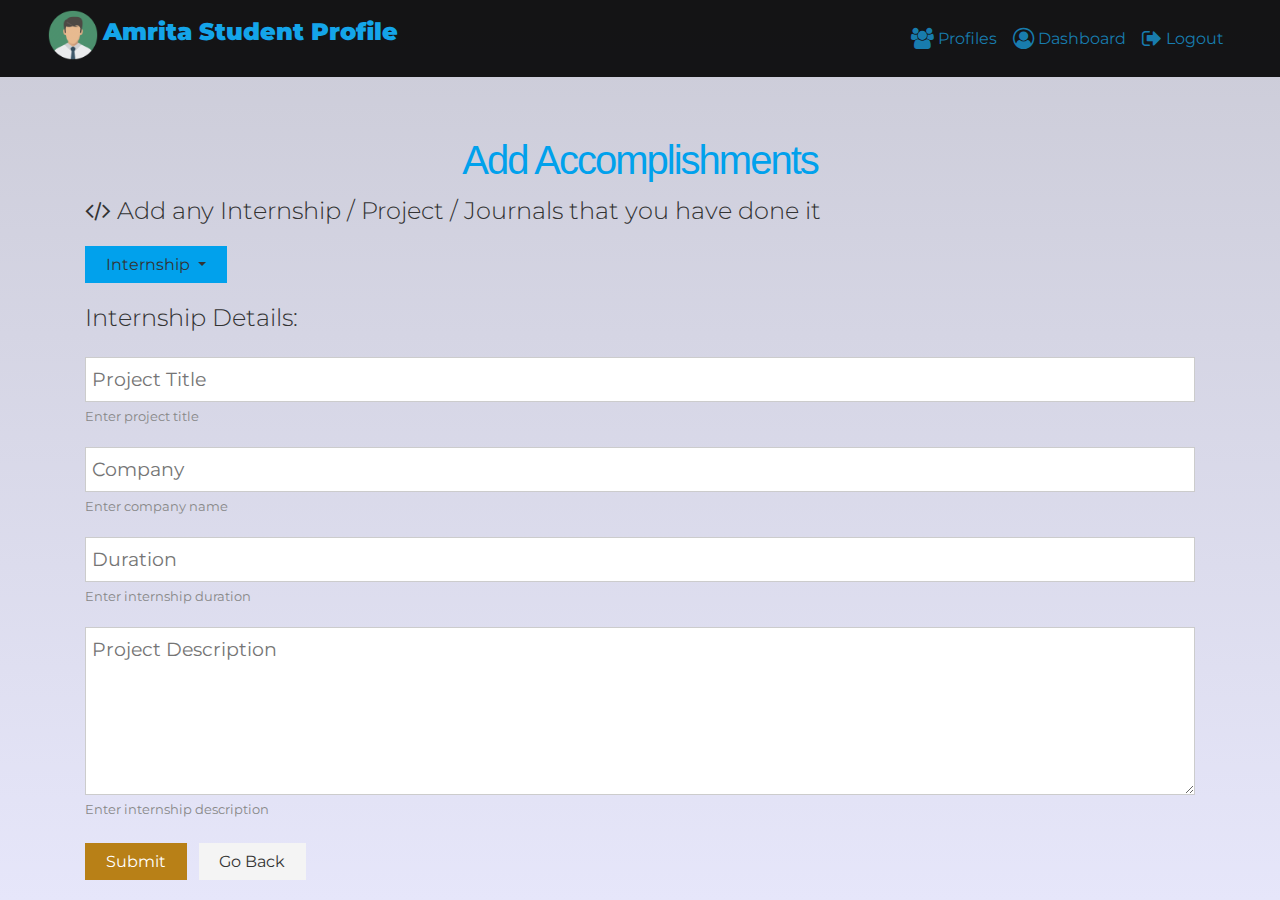
<file: src/main/webapp/add-experience.html>
<!DOCTYPE html>
<html lang="en">

<head>
  <meta charset="UTF-8" />
  <meta http-equiv="X-UA-Compatible" content="IE=edge" />
  <meta name="viewport" content="width=device-width, initial-scale=1.0" />
  <link rel="stylesheet" href="https://stackpath.bootstrapcdn.com/bootstrap/4.3.1/css/bootstrap.min.css"
    integrity="sha384-ggOyR0iXCbMQv3Xipma34MD+dH/1fQ784/j6cY/iJTQUOhcWr7x9JvoRxT2MZw1T" crossorigin="anonymous" />
  <link href="https://maxcdn.bootstrapcdn.com/font-awesome/4.7.0/css/font-awesome.min.css" rel="stylesheet"
    integrity="sha384-wvfXpqpZZVQGK6TAh5PVlGOfQNHSoD2xbE+QkPxCAFlNEevoEH3Sl0sibVcOQVnN" crossorigin="anonymous" />
  <link href="https://fonts.googleapis.com/css?family=Montserrat|Raleway&display=swap" rel="stylesheet" />
  <link rel="stylesheet" href="https://cdnjs.cloudflare.com/ajax/libs/font-awesome/4.7.0/css/font-awesome.min.css" />
  <link rel="stylesheet" href="css/style.css" />
  <link rel="stylesheet" href="css/index.css" />
  <link rel="stylesheet" href="css/view_prof.css" />
  <link rel="stylesheet" href="css/dashboard.css" />
  <link rel="stylesheet" href="signup.css"/>
  <title>Add Expereince</title>
</head>

<body>
  <!-- Navbar -->
  <div>
    <nav class="navbar bg-first navbar-expand-sm fixed-top">
      <button class="navbar-toggler" type="button" data-toggle="collapse" data-target="#Navbar">
        <span class="navbar-toggler-icon"></span>
      </button>
      <a class="navbar-brand" href="./dashboard_details">
        <img src="assets/avatar.png" alt=""  class="d-inline-blocks">
              <p class="d-inline-block" style="font-size:x-large;color:#01a1ec;font-weight:bolder"><i class="bi bi-bookmark-fill"></i><strong>Amrita Student Profile</strong></p>
      </a>
      <div class="collapse navbar-collapse" id="Navbar">
        <ul class="navbar-nav ml-auto">
          <li class="nav-item active">
            <a class="nav-link" href="./profile_search?search=a"><span class="fa fa-users fa-lg"></span> Profiles</a>
          </li>
          <li class="nav-item">
            <a class="nav-link" href="./dashboard_details"><span class="fa fa-user-circle-o fa-lg"></span> Dashboard</a>
          </li>
          <li class="nav-item">
            <a class="nav-link" href="index.html"><span class="fa fa-sign-out fa-lg"></span> Logout</a>
          </li>
        </ul>
      </div>
    </nav>
  </div>
  <!-- Add Experience -->
  <section class="container" style="margin-top:0rem">
    <h1 class="text-center page-heading">Add Accomplishments</h1>
    <p class="lead">
      <i class="fa fa-code" aria-hidden="true"></i> Add any Internship /
      Project / Journals that you have done it
    </p>
    <div id="errors">
    </div>
    <div class="dropdown">
      <button class="btn btn-secondary dropdown-toggle" type="button" id="dropdownMenuButton" data-toggle="dropdown"
        aria-haspopup="true" aria-expanded="false" style="background-color:#01a1ec">
        Internship
      </button>
      <div class="dropdown-menu" aria-labelledby="dropdownMenuButton">
        <a class="dropdown-item" onclick="showExperience('internship-form','Internship')" style="cursor:pointer">Internship</a>
        <a class="dropdown-item" onclick="showExperience('project-form','Project')" style="cursor:pointer">Project</a>
        <a class="dropdown-item" onclick="showExperience('journal-form','Journal')" style="cursor:pointer">Journal</a>
      </div>
    </div>
    <div class="internship-form" id="internship-form" style="display:block">
      <p class="lead mt-3">Internship Details:</p>
      <form class="form" onsubmit="return validate('internship');" method="post" action="http://localhost:8080/Portal/Internship_details">
        <div class="form-group">
          <input type="text" placeholder="Project Title" name="intern_title" value=""/>
          <small class="form-text">Enter project title</small>
        </div>
        <div class="form-group">
          <input type="text" placeholder="Company" name="intern_company" value="" />
          <small class="form-text">Enter company name</small>
        </div>
        <div class="form-group">
          <input type="text" placeholder="Duration" name="intern_duration" value="" />
          <small class="form-text">Enter internship duration</small>
        </div>
        <div class="form-group">
          <textarea name="intern_description" cols="30" rows="5" placeholder="Project Description"></textarea>
          <small class="form-text">Enter internship description</small>
        </div>
        <input type="submit" class="btn btn-primary my-1" />
        <a class="btn my-1" href="./dashboard_details">Go Back</a>
      </form>
    </div>
    <div class="project-form" id="project-form" style="display:none">
      <p class="lead mt-3">Project Details:</p>
      <form class="form" onsubmit="return validate('project');" method="post" action="http://localhost:8080/Portal/Project_details">
        <div class="form-group">
          <input type="text" placeholder="Project Title" name="project_title"  value="" />
          <small class="form-text">Enter project title</small>
        </div>
        <div class="form-group">
          <input type="text" placeholder="Duration" name="project_duration" value="" />
          <small class="form-text">Enter project duration</small>
        </div>
        <div class="form-group">
          <input type="text" placeholder="Tools" name="project_tools" value="" />
          <small class="form-text">Enter tools used in project</small>
        </div>
        <div class="form-group">
          <textarea name="project_description" cols="30" rows="5" placeholder="Description"></textarea>
          <small class="form-text">Enter project description</small>
        </div>
        <input type="submit" class="btn btn-primary my-1" />
        <a class="btn my-1" href="./dashboard_details">Go Back</a>
      </form>
    </div>
    <div class="journal-form" id="journal-form" style="display:none">
      <p class="lead mt-3">Journal Details:</p>
      <form class="form" onsubmit="return validate('journal');" method="post" action="http://localhost:8080/Portal/Journal_details">
        <div class="form-group">
          <input type="text" placeholder="Title" name="journal_title"  value="" />
          <small class="form-text">Enter Journal Title</small>
        </div>
        <div class="form-group">
          <input type="text" placeholder="Duration" name="journal_duration"  value="" />
          <small class="form-text">Enter Duration</small>
        </div>
        <div class="form-group">
          <input type="text" placeholder="Publication" name="journal_publication"  value="" />
          <small class="form-text">Enter Publication</small>
        </div>
        <div class="form-group">
          <textarea name="journal_description" cols="30" rows="5" placeholder="Description"></textarea>
          <small class="form-text">Enter Journal Description</small>
        </div>
        <input type="submit" class="btn btn-primary my-1" />
        <a class="btn my-1" href="./dashboard_details">Go Back</a>
      </form>
    </div>

  </section>
  <script src="add-experience-validation.js"></script>
  <!-- jQuery first, then Popper.js, then Bootstrap JS. -->
  <script src="https://code.jquery.com/jquery-3.3.1.slim.min.js"
    integrity="sha384-q8i/X+965DzO0rT7abK41JStQIAqVgRVzpbzo5smXKp4YfRvH+8abtTE1Pi6jizo" crossorigin="anonymous">
    </script>
  <script src="https://cdnjs.cloudflare.com/ajax/libs/popper.js/1.14.7/umd/popper.min.js"
    integrity="sha384-UO2eT0CpHqdSJQ6hJty5KVphtPhzWj9WO1clHTMGa3JDZwrnQq4sF86dIHNDz0W1" crossorigin="anonymous">
    </script>
  <script src="https://stackpath.bootstrapcdn.com/bootstrap/4.3.1/js/bootstrap.min.js"
    integrity="sha384-JjSmVgyd0p3pXB1rRibZUAYoIIy6OrQ6VrjIEaFf/nJGzIxFDsf4x0xIM+B07jRM" crossorigin="anonymous">
    </script>
</body>

</html>
</file>
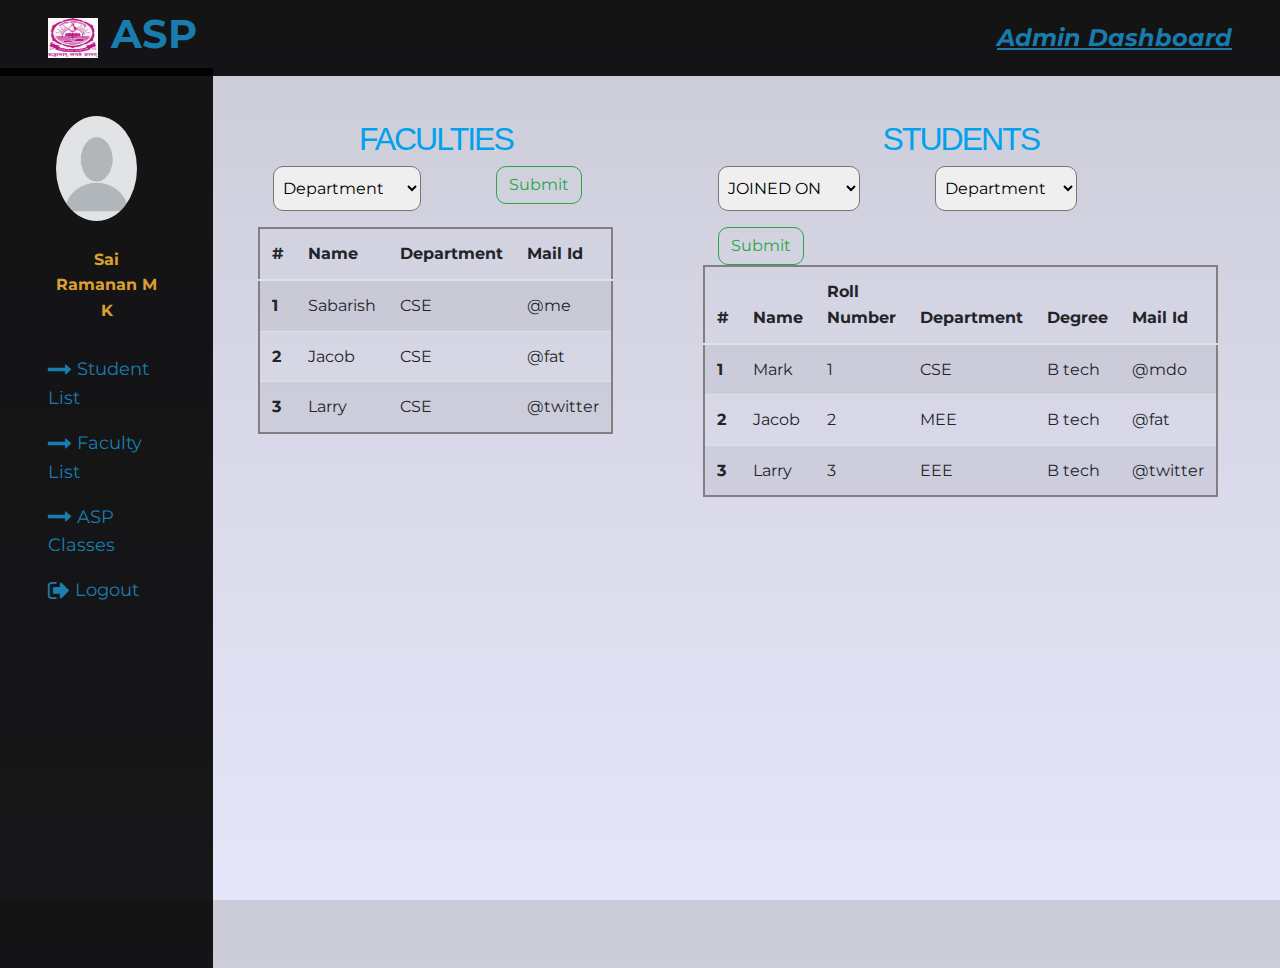
<file: src/main/webapp/admin_page.html>
<!DOCTYPE html>
<html lang="en">
    <head>
        <meta charset="UTF-8">
        <meta http-equiv="X-UA-Compatible" content="IE=edge">
        <meta name="viewport" content="width=device-width, initial-scale=1.0">
        <link rel="stylesheet" href="https://stackpath.bootstrapcdn.com/bootstrap/4.3.1/css/bootstrap.min.css"
        integrity="sha384-ggOyR0iXCbMQv3Xipma34MD+dH/1fQ784/j6cY/iJTQUOhcWr7x9JvoRxT2MZw1T" crossorigin="anonymous" />
        <link href="https://maxcdn.bootstrapcdn.com/font-awesome/4.7.0/css/font-awesome.min.css" rel="stylesheet"
            integrity="sha384-wvfXpqpZZVQGK6TAh5PVlGOfQNHSoD2xbE+QkPxCAFlNEevoEH3Sl0sibVcOQVnN" crossorigin="anonymous" />
        <link href="https://fonts.googleapis.com/css?family=Montserrat|Raleway&display=swap" rel="stylesheet" />
        <link rel="stylesheet" href="https://cdnjs.cloudflare.com/ajax/libs/font-awesome/4.7.0/css/font-awesome.min.css">
        <link rel="stylesheet" href="css/style.css" />
        <link rel="stylesheet" href="css/admin_page.css">
        <title>Admin</title>
    </head>
    <body>
      <!-- Navbar -->
      <div>
        <nav class="navbar bg-first navbar-expand-sm fixed-top">
            <button class="navbar-toggler" type="button" data-toggle="collapse" data-target="#Navbar">
              <span class="navbar-toggler-icon"></span>
            </button>
            <a class="navbar-brand" href="admin_page.html">
              <img src="assets/amrita-logo.jpg" alt="" width="40" height="40" class="d-inline-blocks">
              <h1 class="d-inline-block align-middle ml-2"><strong>ASP</strong></h1>
            </a>
            <div class="collapse navbar-collapse" id="Navbar">
              <ul class="navbar-nav ml-auto">
                <li class="nav-item active" style="font-style: italic;font-size: x-large;font-weight: bold;text-decoration: underline;">
                  Admin Dashboard
                </li>
              </ul>
            </div>
         </nav>
      </div>
      <div class="sideNav">
        <div class="container-fluid">
          <div class="row flex-nowrap">
              <div class="col-auto col-md-3 col-xl-2 px-sm-2 px-0 bg-first" style="opacity: 0.9;">
                  <div class="d-flex p-4 flex-column align-items-center align-items-sm-start px-3 pt-2 text-white min-vh-100">
                      <ul class="nav nav-pills flex-column mb-sm-auto mb-0 lh-lg align-items-center justify-content-center align-items-sm-start" id="menu">
                          <li class="p-4">
                            <img src="assets/profile.png" alt="hugenerd" width="105" height="105" class="rounded-circle"><br><br>
                            <center><figcaption style="font-weight: bold; color:rgb(221, 155, 32);width:100%;">Sai Ramanan M K</figcaption></center>
                          </li>
                          <li class="nav-item">
                            <a class="nav-link sideNavA" onclick="change_list('student')" href="#"><span class="fa fa-long-arrow-right fa-lg"></span> Student List</a>
                          </li>
                          <li class="nav-item">
                            <a class="nav-link sideNavA" onclick="change_list('faculty')" href="#"><span class="fa fa-long-arrow-right fa-lg"></span> Faculty List</a>
                          </li>
                          <li class="nav-item">
                            <a class="nav-link sideNavA" onclick="change_list('classes')" href="#" ><span class="fa fa-long-arrow-right fa-lg"></span> ASP Classes</a>
                          </li>
                          <li class="nav-item">
                            <a class="nav-link sideNavA" href="./index.html" ><span class="fa fa-sign-out fa-lg"></span> Logout</a>
                          </li>
                      </ul>
                      <hr>
                  </div>
              </div>
              <div class="col py-3 faculty" >
                <center><h3>FACULTIES</h3></center>
                <div class="row mx-auto form">
                  <div class="col-6">
                    <select class="form-select form-select-lg mb-3" aria-label=".form-select-sm example">
                      <option selected>Department</option>
                      <option value="1">One</option>
                      <option value="2">Two</option>
                      <option value="3">Three</option>
                    </select>
                  </div>
                  <div class="col-3">
                    <button type="button" class="btn btn-outline-success">Submit</button>
                  </div>
                </div>
                  <table class="table table-striped">
                    <thead>
                      <tr>
                        <th scope="col">#</th>
                        <th scope="col">Name</th>
                        <th scope="col">Department</th>
                        <th scope="col">Mail Id</th>
                      </tr>
                    </thead>
                    <tbody>
                      <tr>
                        <th scope="row">1</th>
                        <td>Sabarish</td>
                        <td>CSE</td>
                        <td>@me</td>
                      </tr>
                      <tr>
                        <th scope="row">2</th>
                        <td>Jacob</td>
                        <td>CSE</td>
                        <td>@fat</td>
                      </tr>
                      <tr>
                        <th scope="row">3</th>
                        <td>Larry</td>
                        <td>CSE</td>
                        <td>@twitter</td>
                      </tr>
                    </tbody>
                  </table>
              </div>
              <div class="col py-3 student" >
                <center><h3>STUDENTS</h3></center>
                <div class="row mx-auto form">
                    <div class="col-4">
                      <select class="form-select form-select-lg mb-3" aria-label=".form-select-lg example">
                        <option selected>JOINED ON</option>
                        <option value="1">2018</option>
                        <option value="2">2019</option>
                        <option value="3">2020</option>
                      </select>
                    </div>
                    <div class="col-4">
                      <select class="form-select form-select-lg mb-3" aria-label=".form-select-sm example">
                        <option selected>Department</option>
                        <option value="1">CSE</option>
                        <option value="2">ECE</option>
                        <option value="3">MEE</option>
                      </select>
                    </div>
                    <div class="col-3">
                      <button type="button" class="btn btn-outline-success">Submit</button>
                    </div>
                </div>
                  <table class="table table-striped">
                    <thead>
                      <tr>
                        <th scope="col">#</th>
                        <th scope="col">Name</th>
                        <th scope="col">Roll Number</th>
                        <th scope="col">Department</th>
                        <th scope="col">Degree</th>
                        <th scope="col">Mail Id</th>
                      </tr>
                    </thead>
                    <tbody>
                      <tr>
                        <th scope="row">1</th>
                        <td>Mark</td>
                        <td>1</td>
                        <td>CSE</td>
                        <td>B tech</td>
                        <td>@mdo</td>
                      </tr>
                      <tr>
                        <th scope="row">2</th>
                        <td>Jacob</td>
                        <td>2</td>
                        <td>MEE</td>
                        <td>B tech</td>
                        <td>@fat</td>
                      </tr>
                      <tr>
                        <th scope="row">3</th>
                        <td>Larry</td>
                        <td>3</td>
                        <td>EEE</td>
                        <td>B tech</td>
                        <td>@twitter</td>
                      </tr>
                    </tbody>
                  </table>
              </div>

              <div class="col py-3 classes" >
                  
                  <div class="row mx-auto form">
                      <div class="col-3">
                        <button type="button" onclick="display_create_form()" class="btn btn-outline-success">Create New Class Room</button><br><br>
                      </div>
                  </div>
                  
                  <div class="mx-auto create_class_form">
                    <h6>FACULTY DETAILS<span style="float:right"><i class="fa fa-times-circle fa-lg" style="color:red;font-size: x-large;"></i></span></h6>
                    <div class="row">
                      <div class="col-4">
                        <select class="form-select form-select-lg mb-3" aria-label=".form-select-lg example">
                          <option selected>Mentor 1</option>
                          <option value="1">Sabarish</option>
                          <option value="2">Sathya</option>
                          <option value="3">Ghowtham</option>
                        </select>
                      </div>
                      <div class="col-4">
                        <select class="form-select form-select-lg mb-3" aria-label=".form-select-sm example">
                          <option selected>Mentor 2</option>
                          <option value="1">Sabarish</option>
                          <option value="2">Sathya</option>
                          <option value="3">Ghowtham</option>
                        </select>
                      </div>
                    </div>

                    <h6>STUDENT DETAILS</h6>
                    <div class="row">
                      <div class="col-3">
                        <select class="form-select form-select-lg mb-3" aria-label=".form-select-lg example">
                          <option selected>Year Joined</option>
                          <option value="1">One</option>
                          <option value="2">Two</option>
                          <option value="3">Three</option>
                        </select>
                      </div>
                      <div class="col-3">
                        <select class="form-select form-select-lg mb-3" aria-label=".form-select-sm example">
                          <option selected>Department</option>
                          <option value="1">CSE</option>
                          <option value="2">ECE</option>
                          <option value="3">MEE</option>
                        </select>
                      </div>
                      <div class="col-3">
                        <select class="form-select form-select-lg mb-3" aria-label=".form-select-sm example">
                          <option selected>Section</option>
                          <option value="1">A</option>
                          <option value="2">B</option>
                          <option value="3">C</option>
                        </select>
                      </div>
                    </div>
                    <div>
                      <button type="button" onclick="display_create_form()" class="btn btn-outline-success">Submit</button>
                    </div>
                  </div>
                  <center><h3>CLASS ROOMS</h3></center>
                  <table class="table table-striped">
                    <thead>
                      <tr>
                        <th scope="col">#</th>
                        <th scope="col">Department</th>
                        <th scope="col">Section</th>
                        <th scope="col">Degree</th>
                        <th scope="col">Mentor 1</th>
                        <th scope="col">Mentor 2</th>
                        <th scope="col">Students List</th>
                        <th scope="col">Delete</th>
                      </tr>
                    </thead>
                    <tbody>
                      <tr>
                        <th scope="row">1</th>
                        <td>CSE</td>
                        <td>A</td>
                        <td>B tech</td>
                        <td>Sabarish</td>
                        <td>Sathya</td>
                        <td><a style="cursor:pointer;text-decoration: underline;color:blue;">Students</a></td>
                        <td><i class="fa fa-times-circle fa-lg" style="color:red;"></i></td>
                      </tr>
                      <tr>
                        <th scope="row">2</th>
                        <td>CSE</td>
                        <td>A</td>
                        <td>B tech</td>
                        <td>Sabarish</td>
                        <td>Sathya</td>
                        <td><a style="cursor:pointer;text-decoration: underline;color:blue;">Students</a></td>
                        <td><i class="fa fa-times-circle fa-lg" style="color:red;"></i></td>
                      </tr>
                      <tr>
                        <th scope="row">3</th>
                        <td>CSE</td>
                        <td>A</td>
                        <td>B tech</td>
                        <td>Sabarish</td>
                        <td>Sathya</td>
                        <td><a style="cursor:pointer;text-decoration: underline;color:blue;">Students</a></td>
                        <td><i class="fa fa-times-circle fa-lg" style="color:red;"></i></td>
                      </tr>
                    </tbody>
                  </table>
              </div>
          </div>
      </div>

      </div>
      </div>
      <script src="js/admin_page.js"></script>
    </body>
</html>
</file>
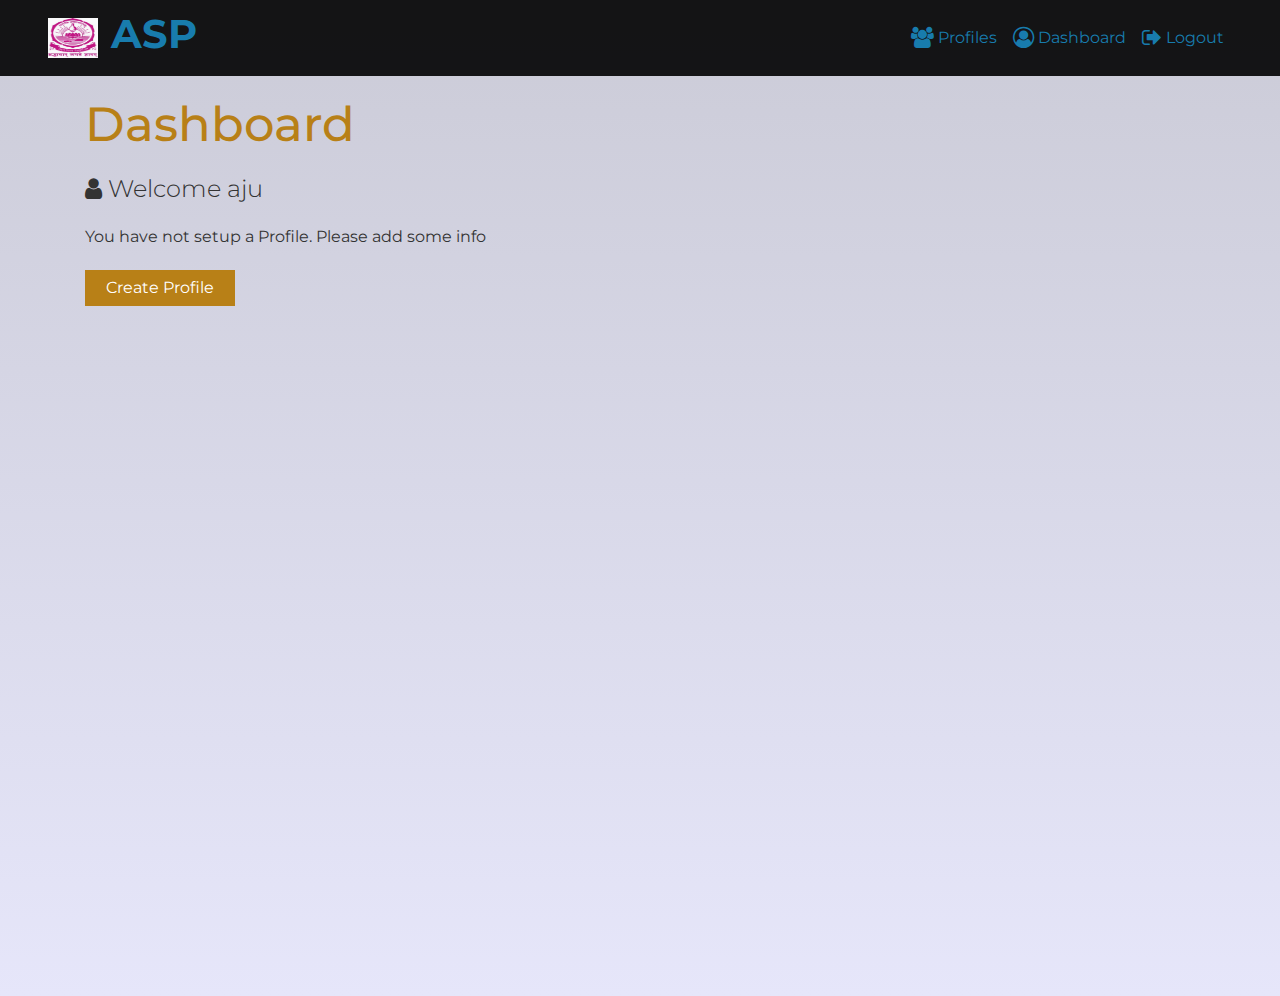
<file: src/main/webapp/dashBoardInitial.html>
<!DOCTYPE html>
<html lang="en">
<head>
    <meta charset="UTF-8">
    <meta http-equiv="X-UA-Compatible" content="IE=edge">
    <meta name="viewport" content="width=device-width, initial-scale=1.0">
    <link rel="stylesheet" href="https://stackpath.bootstrapcdn.com/bootstrap/4.3.1/css/bootstrap.min.css"
    integrity="sha384-ggOyR0iXCbMQv3Xipma34MD+dH/1fQ784/j6cY/iJTQUOhcWr7x9JvoRxT2MZw1T" crossorigin="anonymous" />
    <link href="https://maxcdn.bootstrapcdn.com/font-awesome/4.7.0/css/font-awesome.min.css" rel="stylesheet"
        integrity="sha384-wvfXpqpZZVQGK6TAh5PVlGOfQNHSoD2xbE+QkPxCAFlNEevoEH3Sl0sibVcOQVnN" crossorigin="anonymous" />
    <link href="https://fonts.googleapis.com/css?family=Montserrat|Raleway&display=swap" rel="stylesheet" />
    <link rel="stylesheet" href="https://cdnjs.cloudflare.com/ajax/libs/font-awesome/4.7.0/css/font-awesome.min.css">
    <link rel="stylesheet" href="css/style.css" />
    <link rel="stylesheet" href="css/index.css" />
    <link rel="stylesheet" href="css/view_prof.css">
    <link rel="stylesheet" href="css/dashboard.css">  
    <title>View Profile</title>
</head>
<body>
  <!-- Navbar -->
  <div>
    <nav class="navbar bg-first navbar-expand-sm fixed-top">
        <button class="navbar-toggler" type="button" data-toggle="collapse" data-target="#Navbar">
          <span class="navbar-toggler-icon"></span>
        </button>
        <a class="navbar-brand" href="DashBoard.html">
          <img src="assets/amrita-logo.jpg" alt="" width="40" height="40" class="d-inline-blocks">
          <h1 class="d-inline-block align-middle ml-2"><strong>ASP</strong></h1>
        </a>
        <div class="collapse navbar-collapse" id="Navbar">
          <ul class="navbar-nav ml-auto">
            <li class="nav-item active">
              <a class="nav-link" href="View_profile.html"><span class="fa fa-users fa-lg"></span> Profiles</a>
            </li>
            <li class="nav-item">
              <a class="nav-link" href="DashBoard.html"><span class="fa fa-user-circle-o fa-lg"></span> Dashboard</a>
            </li>
            <li class="nav-item">
              <a class="nav-link" href="index.html"><span class="fa fa-sign-out fa-lg"></span> Logout</a>
            </li>
          </ul>
        </div>
     </nav>
  </div>
  <!-- Dash board initial -->
  <section class="container">
      <h1 class="large text-primary">Dashboard</h1>
      <p class="lead"><i class="fa fa-user" aria-hidden="true"></i> Welcome aju</p>
      <p>You have not setup a Profile. Please add some info</p>
      <a class="btn btn-primary my-1" href="initial_profilecreation.html">Create Profile</a>
    </section>
  </body>
  </html>
</file>
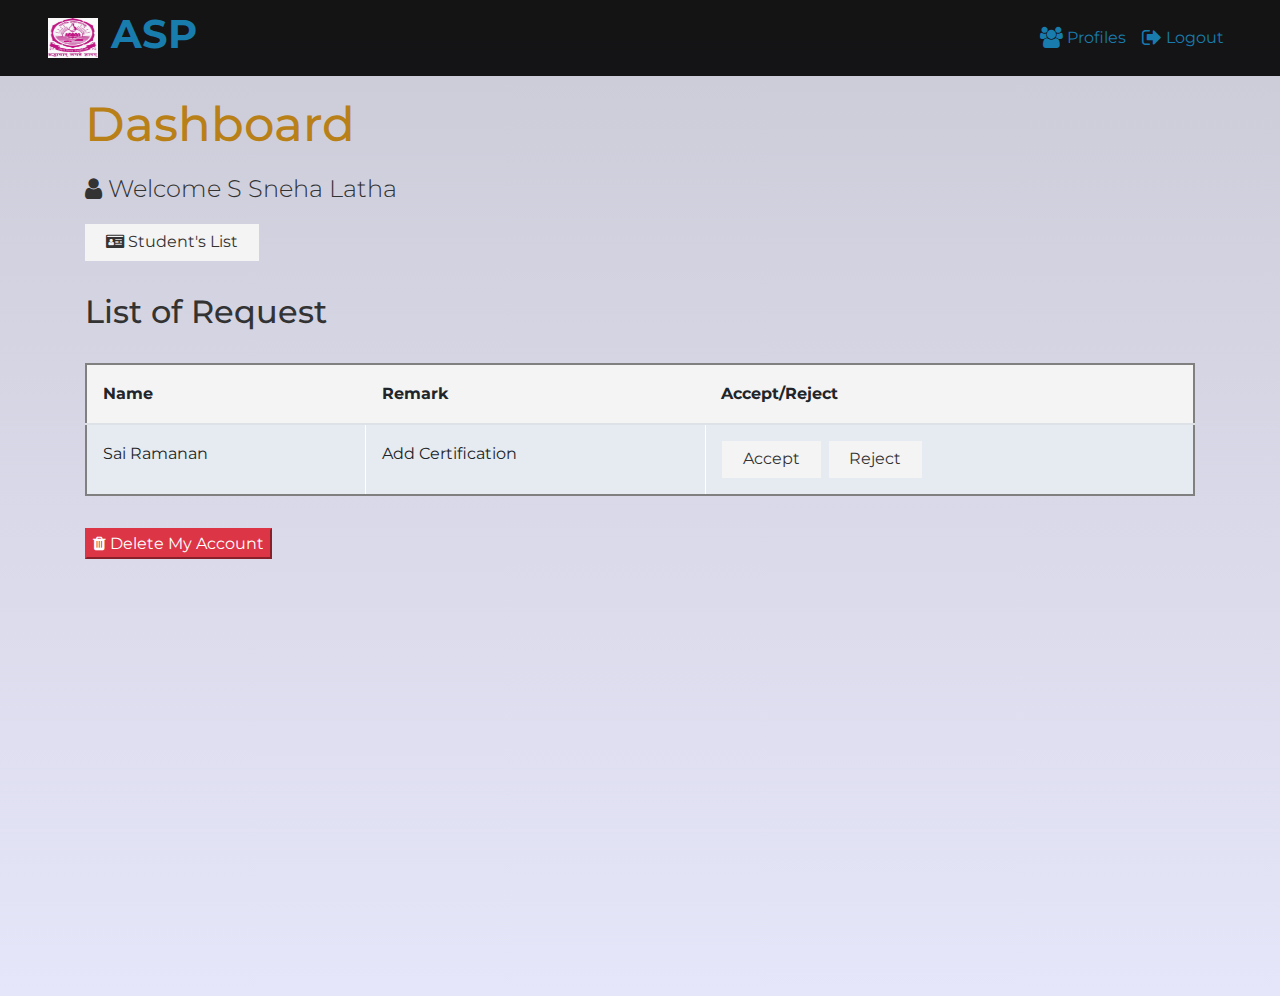
<file: src/main/webapp/FacultyDashBoard.html>
<!DOCTYPE html>
<html lang="en">
<head>
    <meta charset="UTF-8">
    <meta http-equiv="X-UA-Compatible" content="IE=edge">
    <meta name="viewport" content="width=device-width, initial-scale=1.0">
    <link rel="stylesheet" href="https://stackpath.bootstrapcdn.com/bootstrap/4.3.1/css/bootstrap.min.css"
    integrity="sha384-ggOyR0iXCbMQv3Xipma34MD+dH/1fQ784/j6cY/iJTQUOhcWr7x9JvoRxT2MZw1T" crossorigin="anonymous" />
    <link href="https://maxcdn.bootstrapcdn.com/font-awesome/4.7.0/css/font-awesome.min.css" rel="stylesheet"
        integrity="sha384-wvfXpqpZZVQGK6TAh5PVlGOfQNHSoD2xbE+QkPxCAFlNEevoEH3Sl0sibVcOQVnN" crossorigin="anonymous" />
    <link href="https://fonts.googleapis.com/css?family=Montserrat|Raleway&display=swap" rel="stylesheet" />
    <link rel="stylesheet" href="https://cdnjs.cloudflare.com/ajax/libs/font-awesome/4.7.0/css/font-awesome.min.css">
    <link rel="stylesheet" href="css/style.css" />
    <link rel="stylesheet" href="css/index.css" />
    <link rel="stylesheet" href="css/view_prof.css">
    <link rel="stylesheet" href="css/dashboard.css">  
    <title>View Profile</title>
</head>
<body>
  <!-- Navbar -->
  <div>
    <nav class="navbar bg-first navbar-expand-sm fixed-top">
        <button class="navbar-toggler" type="button" data-toggle="collapse" data-target="#Navbar">
          <span class="navbar-toggler-icon"></span>
        </button>
        <a class="navbar-brand" href="FacultyDashBoard.html">
          <img src="assets/amrita-logo.jpg" alt="" width="40" height="40" class="d-inline-blocks">
          <h1 class="d-inline-block align-middle ml-2"><strong>ASP</strong></h1>
        </a>
        <div class="collapse navbar-collapse" id="Navbar">
          <ul class="navbar-nav ml-auto">
            <li class="nav-item active">
              <a class="nav-link" href="./profilesearch.html"><span class="fa fa-users fa-lg"></span> Profiles</a>
            </li>
            <li class="nav-item">
              <a class="nav-link" href="./index.html"><span class="fa fa-sign-out fa-lg"></span> Logout</a>
            </li>
          </ul>
        </div>
     </nav>
  </div>
  <!-- Dashboard -->
    <section class="container">
      <h1 class="large text-primary">Dashboard</h1>
      <p class="lead"><i class="fa fa-user" aria-hidden="true"></i> Welcome S Sneha Latha</p>
      <div class="dash-buttons">
        <a class="btn" href="student_list.html"><i class="fa fa-id-card" aria-hidden="true"></i> Student's List</a>
      </div>
      
    <!-- Request List -->
    <h2 class="margin-2">List of Request</h2>
    <table class="table">
      <thead>
        <tr>
          <th class="hide-sm">Name</th>
          <th class="hide-sm">Remark</th>
          <th>Accept/Reject</th>
        </tr>
      </thead>
      <tbody>
          <td>Sai Ramanan</td>
          <td>Add Certification</td>
          <td><span><button type="button" class="btn btn-success">Accept</button></span><span><button type="button" class="btn btn-success">Reject</button></span></td>
      </tbody>
    </table>
    <div class="margin-2">
      <button class="btn-danger"><i class="fa fa-trash" aria-hidden="true"></i> Delete My Account</button>
    </div>
  </section>

</body>
</html>
</file>
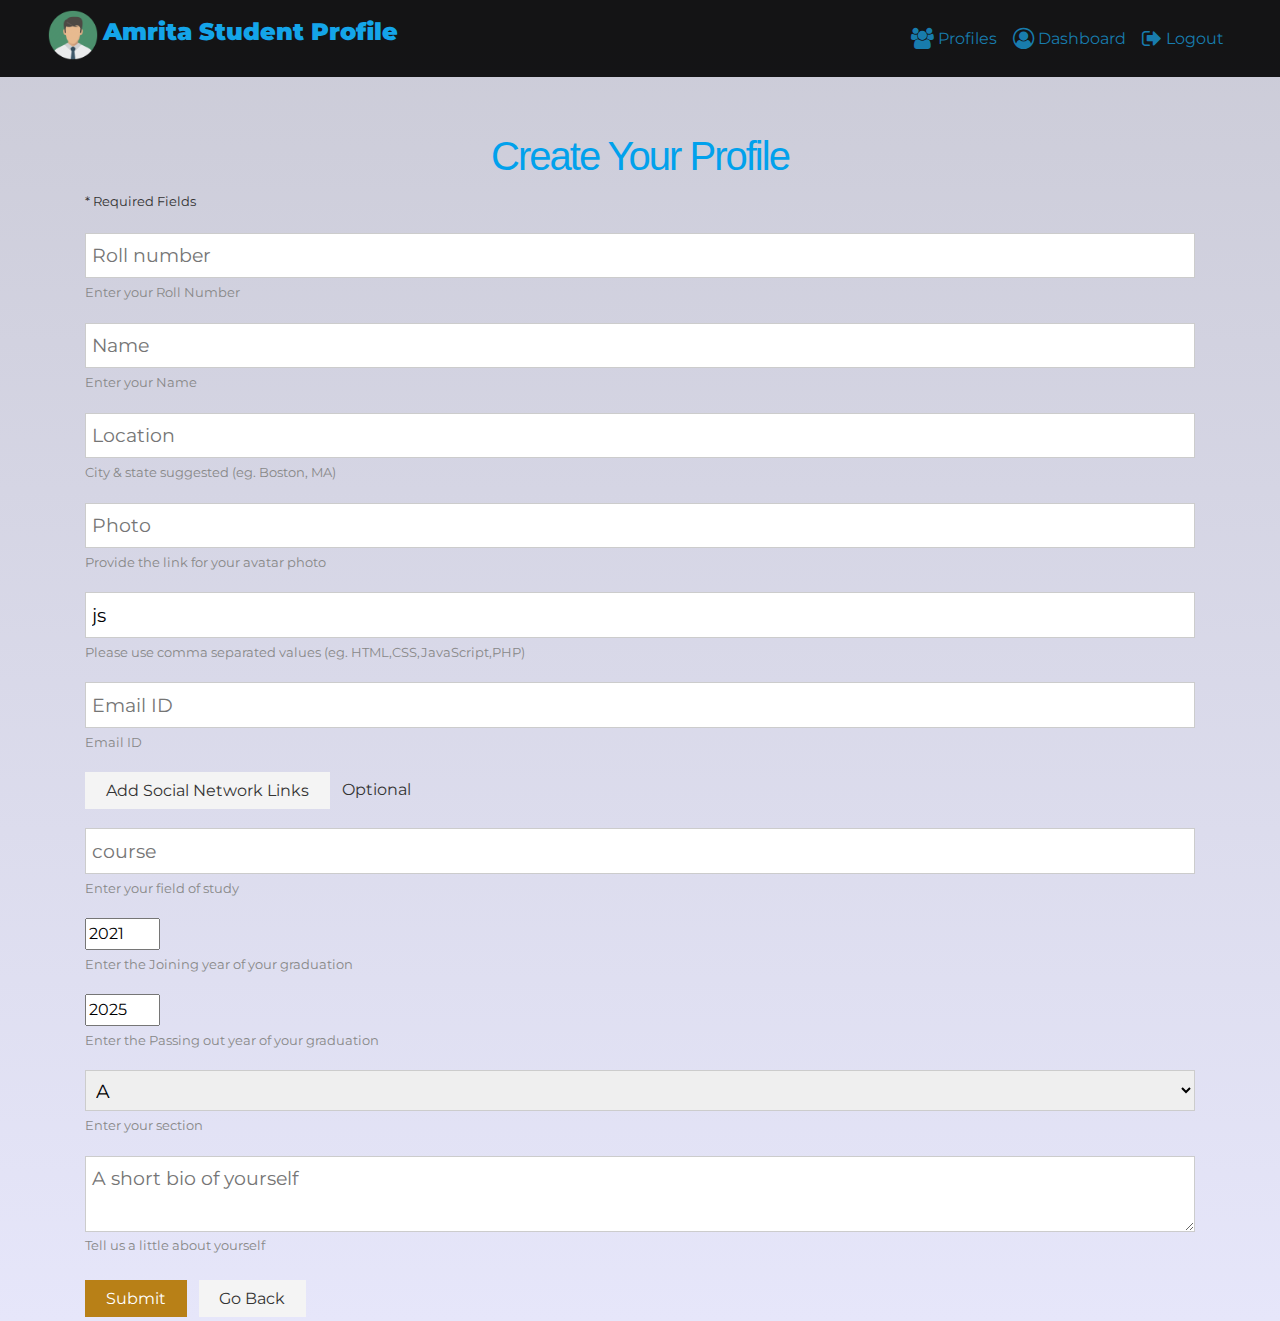
<file: src/main/webapp/initial_profilecreation.html>
<!DOCTYPE html>
<html lang="en">
<head>
    <meta charset="UTF-8">
    <meta http-equiv="X-UA-Compatible" content="IE=edge">
    <meta name="viewport" content="width=device-width, initial-scale=1.0">
    <link rel="stylesheet" href="https://stackpath.bootstrapcdn.com/bootstrap/4.3.1/css/bootstrap.min.css"
    integrity="sha384-ggOyR0iXCbMQv3Xipma34MD+dH/1fQ784/j6cY/iJTQUOhcWr7x9JvoRxT2MZw1T" crossorigin="anonymous" />
    <link href="https://maxcdn.bootstrapcdn.com/font-awesome/4.7.0/css/font-awesome.min.css" rel="stylesheet"
        integrity="sha384-wvfXpqpZZVQGK6TAh5PVlGOfQNHSoD2xbE+QkPxCAFlNEevoEH3Sl0sibVcOQVnN" crossorigin="anonymous" />
    <link href="https://fonts.googleapis.com/css?family=Montserrat|Raleway&display=swap" rel="stylesheet" />
    <link rel="stylesheet" href="https://cdnjs.cloudflare.com/ajax/libs/font-awesome/4.7.0/css/font-awesome.min.css">
    <link rel="stylesheet" href="css/style.css" />
    <link rel="stylesheet" href="css/index.css" />
    <link rel="stylesheet" href="css/view_prof.css"> 
    <link rel="stylesheet" href="css/dashboard.css"> 
    <link rel="stylesheet" href="css/errors.css">
    <title>Set Profile</title>
</head>
<body>
  <!-- Navbar -->
  <div>
    <nav class="navbar bg-first navbar-expand-sm fixed-top">
        <button class="navbar-toggler" type="button" data-toggle="collapse" data-target="#Navbar">
          <span class="navbar-toggler-icon"></span>
        </button>
        <a class="navbar-brand" href="./dashboard_details">
           <img src="assets/avatar.png" alt=""  class="d-inline-blocks">
              <p class="d-inline-block" style="font-size:x-large;color:#01a1ec;font-weight:bolder"><i class="bi bi-bookmark-fill"></i><strong>Amrita Student Profile</strong></p>
        </a>
        <div class="collapse navbar-collapse" id="Navbar">
          <ul class="navbar-nav ml-auto">
            <li class="nav-item active">
              <a class="nav-link" href="./profile_search?search=a"><span class="fa fa-users fa-lg"></span> Profiles</a>
            </li>
            <li class="nav-item">
              <a class="nav-link" href="./dashboard_details"><span class="fa fa-user-circle-o fa-lg"></span> Dashboard</a>
            </li>
            <li class="nav-item">
              <a class="nav-link" href="index.html"><span class="fa fa-sign-out fa-lg"></span> Logout</a>
            </li>
          </ul>
        </div>
     </nav>
  </div>

  <!-- edit-profile -->
  <section class="container">
      <h1 class="text-center page-heading">Create Your Profile</h1>
      <small>* Required Fields</small>
      <div id="errors">
	      </div>
      <form class="form" action="student_details" onsubmit="return validate();" method="post">
            <div class="form-group">
              <input type="text" placeholder="Roll number" name="roll_no" value="" required>
              <small class="form-text">Enter your Roll Number</small>
            </div>
            
            <div class="form-group">
                <input type="text" placeholder="Name" name="name" value="" required>
                <small class="form-text">Enter your Name</small>
            </div>
            <div class="form-group">
                <input type="text" placeholder="Location" name="location" value="" required>
                <small class="form-text">City &amp; state suggested (eg. Boston, MA)</small>
            </div>
            <div class="form-group">
              <input type="text" placeholder="Photo" name="photo" value="" required>
              <small class="form-text">Provide the link for your avatar photo</small>
          </div>
            <div class="form-group">
                <input type="text" placeholder="* Skills" name="skills" value="js" required>
                <small class="form-text">Please use comma separated values (eg. HTML,CSS,JavaScript,PHP)</small>
            </div>
            <div class="form-group">
              <input type="email" placeholder="Email ID" name="email" />
              <small class="form-text">Email ID</small>
            </div>
            <div class="my-2">
                <button type="button" class="btn btn-light" onclick="socialMedia()">Add Social Network Links</button>
                <span>Optional</span>
            </div>
            <div class="social-media-buttons" style="display: none;">
            <div class="form-group">
              <i class="fa fa-github" aria-hidden="true"></i>
              <input type="text" placeholder="Github URL" name="github" />
            </div>
            
            <div class="form-group social-input">
              <i class="fa fa-linkedin-square" aria-hidden="true"></i>
              <input type="text" placeholder="Linkedin URL" name="linkedin" />
            </div>
			</div>
			<div class="form-group">
            <input type="text" placeholder="course" name="course" value="">
            <small class="form-text">Enter your field of study</small>
          </div>
          <div class="form-group">
            <input type="number" min="1900" max="2021" step="1" value="2021" style="width: 75px;" name='start'/>
            <small class="form-text">Enter the Joining year of your graduation</small>
          </div>
          <div class="form-group">
            <input type="number" min="1900" max="2025" step="1" value="2025" style="width: 75px;" name="end"/>
            <small class="form-text">Enter the Passing out year of your graduation</small>
          </div>
          <div class="form-group">
            <select name="status">
              <option value="A">A</option>
              <option value="B">B</option>
              <option value="C">C</option>
              <option value="D">D</option>
              <option value="E">E</option>
            </select>
            <small class="form-text">Enter your section</small>
          </div>
            <div class="form-group">
                <textarea placeholder="A short bio of yourself" name="bio" rows={5}></textarea>
                <small class="form-text">Tell us a little about yourself</small>
            </div>
            
            <input type="Submit" class="btn btn-primary my-1">
            <a class="btn btn-light my-1" href="dashBoardInitial.jsp">Go Back</a>
        </form>
    </section>
  <script>

    function socialMedia() {
      var socialbtn = document.getElementsByClassName('social-media-buttons');
      if (socialbtn[0].style.display ===  'none') {
        socialbtn[0].style.display = 'block';
      } else {
        socialbtn[0].style.display = 'none';
      }
    }
    function validate(){
    	console.log("hello kid")
        var photo = document.getElementsByName('bio');
        var course = document.getElementsByName('course')[0].value;
        var check = false;
        var errortag=document.getElementById('errors');
        errortag.innerHTML="";
  	    errortag.style.display='none';
        var txt = photo[0].value;
        if (course === "" || course === null) {
        	console.log("hello kid here")
          var li=document.createElement('li');
          li.innerHTML = "Course cannot be empty";
          errortag.appendChild(li);
          check = true;
        }
        if (txt.length < 10) {
          var li=document.createElement('li');
          li.innerHTML = "Description should be minimum of 10 characters";
          errortag.appendChild(li);
          check = true;
        }
        var st = document.getElementsByName('start')[0].value;
        var en = document.getElementsByName('end')[0].value;
        
        if (en < st) {
          var li=document.createElement('li');
          li.innerHTML = "Passing out year cannot be before than joining year";
          errortag.appendChild(li);
          check = true;
        }
        if ( en - st > 5) {
          var li=document.createElement('li');
          li.innerHTML = "Difference between joining and passing out year is maximum 5";
          errortag.appendChild(li);
          check = true;
        } 
        if (check === false) {
          alert('Profile Created Successfully');
          return true
        }
        errortag.style.display='block';
        return false;
      }
  </script>
</body>
</html>
</file>
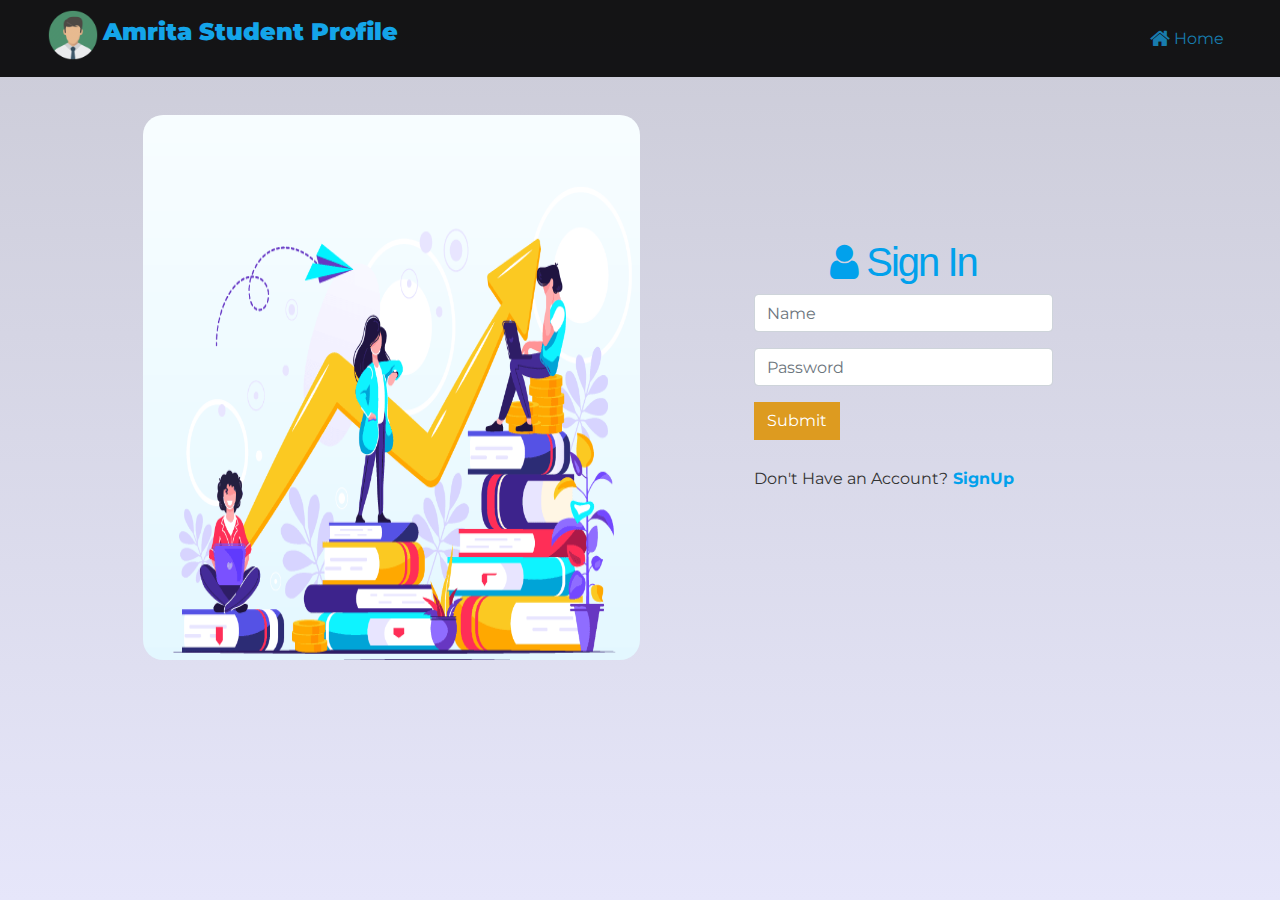
<file: src/main/webapp/login.html>
<!DOCTYPE html>
<html lang="en">

<head>
  <meta charset="UTF-8" />
  <meta http-equiv="X-UA-Compatible" content="IE=edge" />
  <meta name="viewport" content="width=device-width, initial-scale=1.0" />
  <link rel="stylesheet" href="https://stackpath.bootstrapcdn.com/bootstrap/4.3.1/css/bootstrap.min.css"
    integrity="sha384-ggOyR0iXCbMQv3Xipma34MD+dH/1fQ784/j6cY/iJTQUOhcWr7x9JvoRxT2MZw1T" crossorigin="anonymous" />
  <link href="https://maxcdn.bootstrapcdn.com/font-awesome/4.7.0/css/font-awesome.min.css" rel="stylesheet"
    integrity="sha384-wvfXpqpZZVQGK6TAh5PVlGOfQNHSoD2xbE+QkPxCAFlNEevoEH3Sl0sibVcOQVnN" crossorigin="anonymous" />
  <link href="https://fonts.googleapis.com/css?family=Montserrat|Raleway&display=swap" rel="stylesheet" />
  <link rel="stylesheet" href="css/login.css"/>
  <link rel="stylesheet" href="css/style.css"/>
  <title>ASP Login</title>
</head>
<style>
  @keyframes slideInRight {
    0% {
      transform: translateX(100%);
    }
    100% {
      transform: translateX(0);
    }
  }
  .animated-div {
    animation: 1s ease-out 0s 1 slideInRight;
  }
</style>
<body>

  <nav class="navbar bg-first navbar-expand-sm fixed-top">
    <button class="navbar-toggler" type="button" data-toggle="collapse" data-target="#Navbar">
      <span class="navbar-toggler-icon"></span>
    </button>
    <a class="navbar-brand" href="index.html">
       <img src="assets/avatar.png" alt=""  class="d-inline-blocks">
              <p class="d-inline-block" style="font-size:x-large;color:#01a1ec;font-weight:bolder"><i class="bi bi-bookmark-fill"></i><strong>Amrita Student Profile</strong></p>
    </a>
    <div class="collapse navbar-collapse" id="Navbar">
      <ul class="navbar-nav ml-auto">
        <li class="nav-item">
          <a class="nav-link" href="./index.html"><span class="fa fas fa-home fa-lg"></span> Home</a>
        </li>
      </ul>
    </div>
  </nav>

  <div class="animated-div">
  <div style="display: flex;width: 80%;margin: auto;">
    <div style="flex-direction:row;flex: .5;height: 575px;padding: 15px;">
      <img src="assets/profileManagement.png" alt="Profile profileManagement" width="100%" height="100%" style="border-radius: 20px;"> 
    </div>
    <div style="flex-direction: row;flex: .5;margin-top: 10%;">
      <div class="login">
        <h1 class="text-center page-heading"><span class="fa fas fa-user"></span> Sign In</h1>
        <div id="errors">
          <ul>
            <li id="error_rollno"></li>
            <li id="error_pwd"></li>
          </ul>
        </div>
        
       <form method="post" action="http://localhost:8080/Portal/login_servlet" onsubmit="return validate();">
          <div class="form-group">
            <input type="text" class="form-control" id="roll_no" name="name" placeholder="Name">
          </div>
          <div class="form-group">
            <input type="password" class="form-control" id="pwd" name="pwd" placeholder="Password">
          </div>
          <div class="button">
            <button class="btn btn-second mr-1" type="submit">Submit</button>
          </div><br>
        </form>
        <div class="sign-up">Don't Have an Account?<span><a href="signup.html" style="color: #01a1ec;font-weight:bold"> SignUp</a></span></div>
    </div>
    </div>
  </div>
  </div>

  <!-- jQuery first, then Popper.js, then Bootstrap JS. -->
  <script src="https://code.jquery.com/jquery-3.3.1.slim.min.js"
    integrity="sha384-q8i/X+965DzO0rT7abK41JStQIAqVgRVzpbzo5smXKp4YfRvH+8abtTE1Pi6jizo" crossorigin="anonymous">
  </script>
  <script src="https://cdnjs.cloudflare.com/ajax/libs/popper.js/1.14.7/umd/popper.min.js"
    integrity="sha384-UO2eT0CpHqdSJQ6hJty5KVphtPhzWj9WO1clHTMGa3JDZwrnQq4sF86dIHNDz0W1" crossorigin="anonymous">
  </script>
  <script src="https://stackpath.bootstrapcdn.com/bootstrap/4.3.1/js/bootstrap.min.js"
    integrity="sha384-JjSmVgyd0p3pXB1rRibZUAYoIIy6OrQ6VrjIEaFf/nJGzIxFDsf4x0xIM+B07jRM" crossorigin="anonymous">
  </script>
  <script src="login_validation.js"></script>
</body>

</html>
</file>
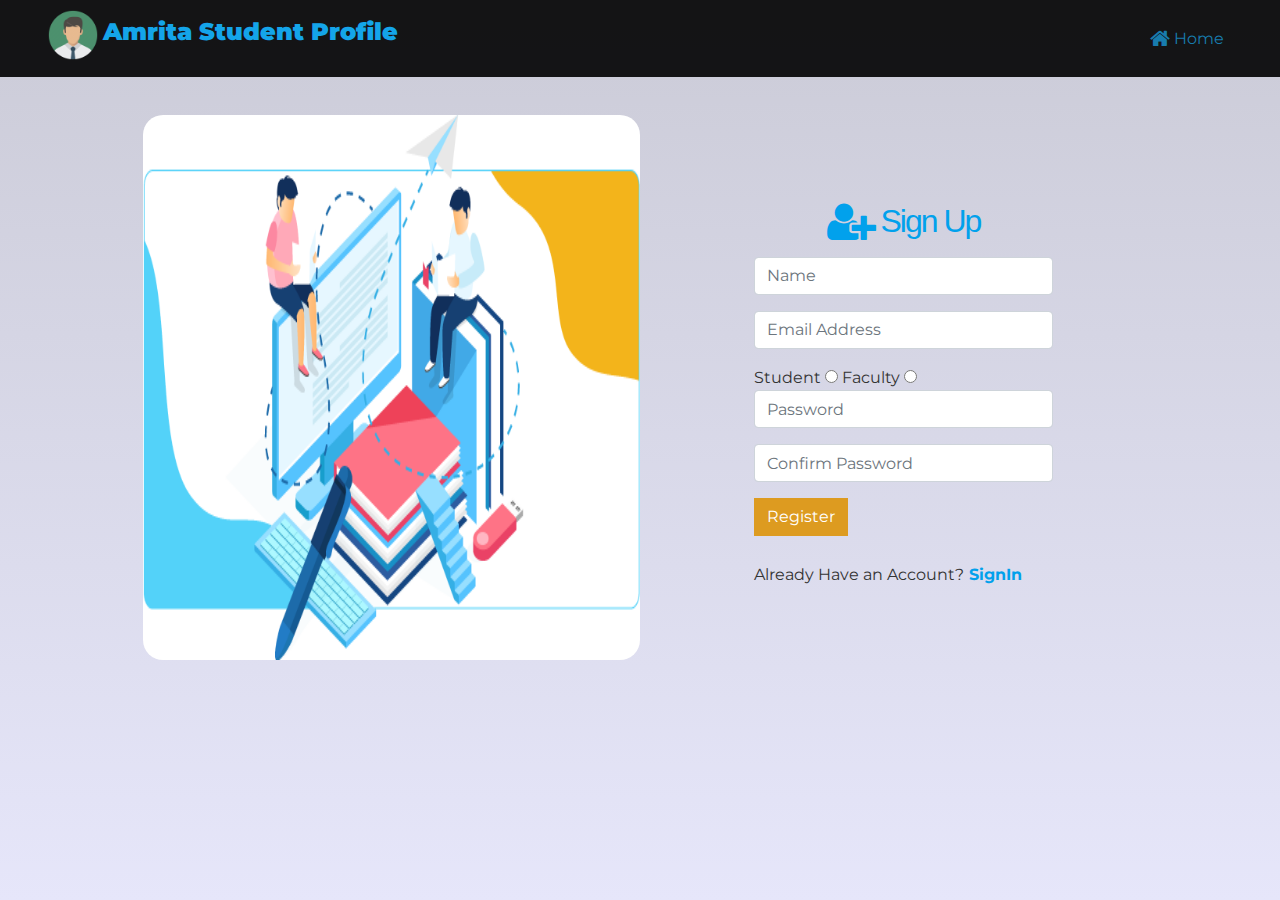
<file: src/main/webapp/signup.html>
<!DOCTYPE html>
<html lang="en">

<head>
  <meta charset="UTF-8" />
  <meta http-equiv="X-UA-Compatible" content="IE=edge" />
  <meta name="viewport" content="width=device-width, initial-scale=1.0" />
  <link rel="stylesheet" href="https://stackpath.bootstrapcdn.com/bootstrap/4.3.1/css/bootstrap.min.css"
    integrity="sha384-ggOyR0iXCbMQv3Xipma34MD+dH/1fQ784/j6cY/iJTQUOhcWr7x9JvoRxT2MZw1T" crossorigin="anonymous" />
  <link href="https://maxcdn.bootstrapcdn.com/font-awesome/4.7.0/css/font-awesome.min.css" rel="stylesheet"
    integrity="sha384-wvfXpqpZZVQGK6TAh5PVlGOfQNHSoD2xbE+QkPxCAFlNEevoEH3Sl0sibVcOQVnN" crossorigin="anonymous" />
  <link href="https://fonts.googleapis.com/css?family=Montserrat|Raleway&display=swap" rel="stylesheet" />
  <link rel="stylesheet" href="signup.css"/>
  <link rel="stylesheet" href="css/style.css"/>
  <title>ASP Login</title>
</head>

<body>

  <nav class="navbar bg-first navbar-expand-sm fixed-top">
    <button class="navbar-toggler" type="button" data-toggle="collapse" data-target="#Navbar">
      <span class="navbar-toggler-icon"></span>
    </button>
    <a class="navbar-brand" href="index.html">
       <img src="assets/avatar.png" alt=""  class="d-inline-blocks">
       <p class="d-inline-block" style="font-size:x-large;color:#01a1ec;font-weight:bolder"><i class="bi bi-bookmark-fill"></i><strong>Amrita Student Profile</strong></p>
    </a>
    <div class="collapse navbar-collapse" id="Navbar">
      <ul class="navbar-nav ml-auto">
        <li class="nav-item">
            <a class="nav-link" href="./index.html"><span class="fa fas fa-home fa-lg"></span> Home</a>
        </li>
      </ul>
    </div>
  </nav>
  <div class="animated-div">
  <div style="display: flex;width: 80%;margin: auto;">
    <div style="flex-direction:row;flex: .5;height: 575px;padding: 15px;">
      <img src="assets/StudentManagement2.png" alt="Profile profileManagement" width="100%" height="100%" style="border-radius: 20px;"> 
    </div>
    <div style="flex-direction: row;flex: .5;margin-top: 10%;">
      <div class="signUp">
        <h3 class="signup-h1 text-center"><span class="fa fa-user-plus fa-lg"> </span>  Sign Up</h3>
          <div id="errors">
          </div>
          <form method="GET" action="http://localhost:8080/Portal/signup_servlet" onsubmit="return validate();">
            <div class="form-group">
              <input type="text" class="form-control" id="name" name="name" placeholder="Name"/>
            </div>
            <div class="form-group">
              <input type="email" class="form-control" id="email" name="email" placeholder="Email Address"/>
            </div>
            Student <input type="radio" onclick="javascript:yesnoCheck();" name="yesno" id="yesCheck">
            Faculty <input type="radio" onclick="javascript:yesnoCheck();" name="yesno" id="noCheck"><br>
            <div class="form-group" id="ifStudent" style="display:none;">
              <input type="text" class="form-control" id="roll_no" name="roll_no" placeholder="Roll Number"/>
            </div>
            <div class="form-group">
              <input type="password" id="pwd" name="pwd" class="form-control" placeholder="Password">
            </div>
            <div class="form-group">
              <input type="password" id="conf_pwd" name="conf_pwd" class="form-control" placeholder="Confirm Password">
            </div>
            <div class="button">
              <Button type="submit" class="btn btn-second mr-1" onclick="validate()">Register</Button>
            </div><br>
          </form>
        
        <div class="sign-up">Already Have an Account?<span><a href="login.html" style="color:#01a1ec;font-weight:bold"> SignIn</a></span></div>
    </div>
    </div>
  </div>
  </div>
  <style>
    @keyframes slideInLeft {
      0% {
        transform: translateX(-100%);
      }
      100% {
        transform: translateX(0);
      }
    }
    .animated-div {
      animation: 1s ease-out 0s 1 slideInLeft;
    }
  </style>
  
  <script src="signup.js"></script>
  <!-- jQuery first, then Popper.js, then Bootstrap JS. -->
  <script src="https://code.jquery.com/jquery-3.3.1.slim.min.js"
    integrity="sha384-q8i/X+965DzO0rT7abK41JStQIAqVgRVzpbzo5smXKp4YfRvH+8abtTE1Pi6jizo" crossorigin="anonymous">
  </script>
  <script src="https://cdnjs.cloudflare.com/ajax/libs/popper.js/1.14.7/umd/popper.min.js"
    integrity="sha384-UO2eT0CpHqdSJQ6hJty5KVphtPhzWj9WO1clHTMGa3JDZwrnQq4sF86dIHNDz0W1" crossorigin="anonymous">
  </script>
  <script src="https://stackpath.bootstrapcdn.com/bootstrap/4.3.1/js/bootstrap.min.js"
    integrity="sha384-JjSmVgyd0p3pXB1rRibZUAYoIIy6OrQ6VrjIEaFf/nJGzIxFDsf4x0xIM+B07jRM" crossorigin="anonymous">
  </script>
</body>

</html>
</file>
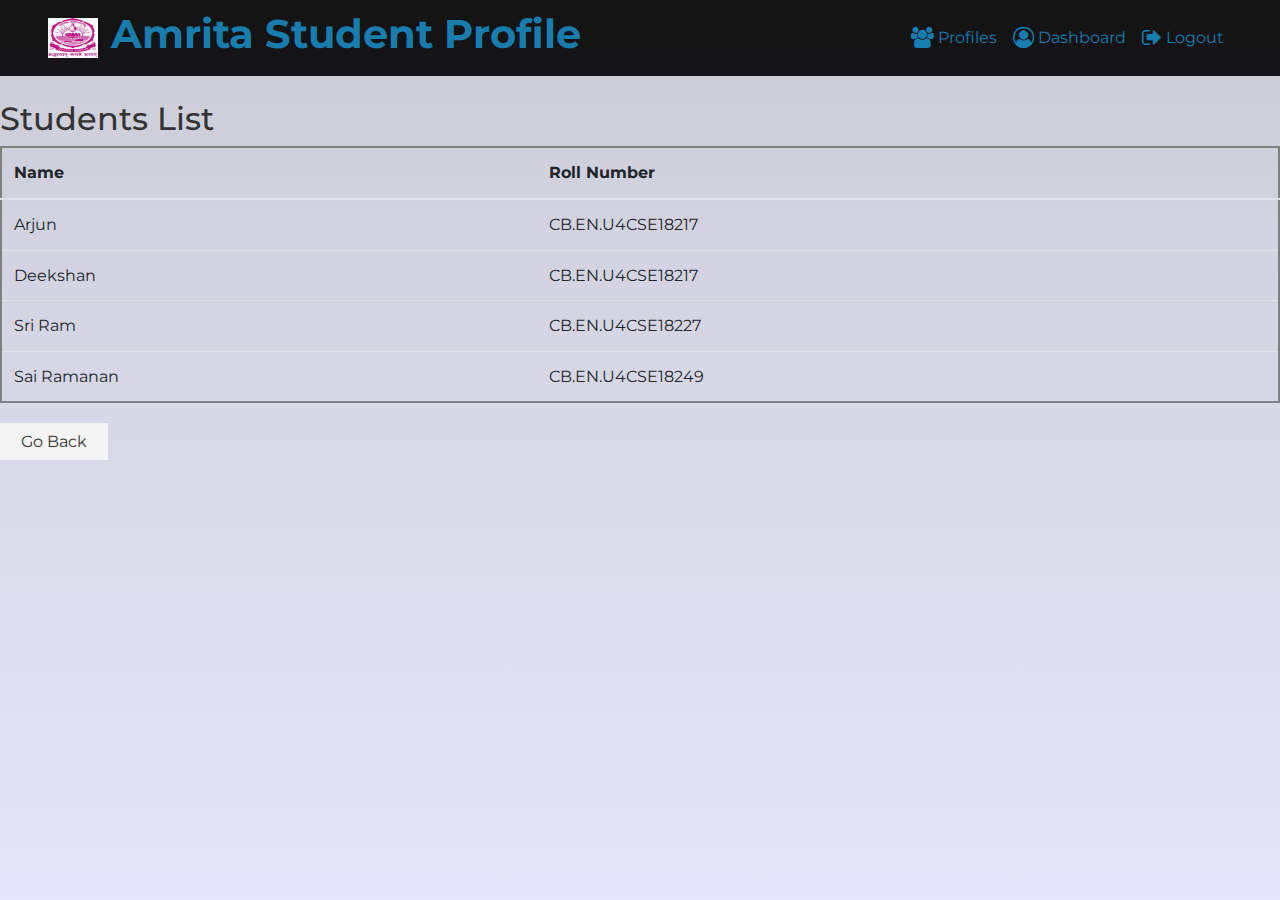
<file: src/main/webapp/student_list.html>
<!DOCTYPE html>
<html lang="en">
<head>
    <meta charset="UTF-8">
    <meta http-equiv="X-UA-Compatible" content="IE=edge">
    <meta name="viewport" content="width=device-width, initial-scale=1.0">
    <link rel="stylesheet" href="https://stackpath.bootstrapcdn.com/bootstrap/4.3.1/css/bootstrap.min.css"
    integrity="sha384-ggOyR0iXCbMQv3Xipma34MD+dH/1fQ784/j6cY/iJTQUOhcWr7x9JvoRxT2MZw1T" crossorigin="anonymous" />
    <link href="https://maxcdn.bootstrapcdn.com/font-awesome/4.7.0/css/font-awesome.min.css" rel="stylesheet"
        integrity="sha384-wvfXpqpZZVQGK6TAh5PVlGOfQNHSoD2xbE+QkPxCAFlNEevoEH3Sl0sibVcOQVnN" crossorigin="anonymous" />
    <link href="https://fonts.googleapis.com/css?family=Montserrat|Raleway&display=swap" rel="stylesheet" />
    <link rel="stylesheet" href="https://cdnjs.cloudflare.com/ajax/libs/font-awesome/4.7.0/css/font-awesome.min.css">
    <link rel="stylesheet" href="css/style.css" />
    <link rel="stylesheet" href="css/index.css" />
    <link rel="stylesheet" href="css/student_list.css">  
    <title>View Profile</title>
</head>
<body>
  <!-- Navbar -->
  <div>
    <nav class="navbar bg-first navbar-expand-sm fixed-top">
        <button class="navbar-toggler" type="button" data-toggle="collapse" data-target="#Navbar">
          <span class="navbar-toggler-icon"></span>
        </button>
        <a class="navbar-brand" href="index.html">
          <img src="assets/amrita-logo.jpg" alt="" width="40" height="40" class="d-inline-blocks">
          <h1 class="d-inline-block align-middle ml-2"><strong>Amrita Student Profile</strong></h1>
        </a>
        <div class="collapse navbar-collapse" id="Navbar">
          <ul class="navbar-nav ml-auto">
            <li class="nav-item active">
              <a class="nav-link" href="View_profile.html"><span class="fa fa-users fa-lg"></span> Profiles</a>
            </li>
            <li class="nav-item">
              <a class="nav-link" href="DashBoard.html"><span class="fa fa-user-circle-o fa-lg"></span> Dashboard</a>
            </li>
            <li class="nav-item">
              <a class="nav-link" href="index.html"><span class="fa fa-sign-out fa-lg"></span> Logout</a>
            </li>
          </ul>
        </div>
     </nav>
  </div>
  
    <h2 class="margin-2">Students List</h2>
    <table class="table">
      <thead>
        <tr>
          <th>Name</th>
          <th class="hide-sm">Roll Number</th>
        </tr>
        <tr>
            <td>Arjun</td>
            <td>CB.EN.U4CSE18217</td>
        </tr>
        <tr>
            <td>Deekshan</td>
            <td>CB.EN.U4CSE18217</td>
        </tr>
        <tr>
            <td>Sri Ram</td>
            <td>CB.EN.U4CSE18227</td>
        </tr>
        <tr>
            <td>Sai Ramanan</td>
            <td>CB.EN.U4CSE18249</td>
        </tr>
      </thead>
      <tbody></tbody>
    </table>
    <a class="btn my-1" href="FacultyDashBoard.html">Go Back</a>
</body>
</html>
</file>
<file: src/main/webapp/css/style.css>
body {
    font-family: 'Montserrat', 'Raleway', sans-serif;
    font-size: 1rem;
    font-weight: 400;
    line-height: 1.6;
    color: #333;
    background-image: linear-gradient(#cbcbd7, #E6E6FA);
    min-height:100vh;
  }

.bg-first{
    background-color: black;
}
.bg-second{
    background-color: rgb(221, 155, 32);
}

.text-first{
    color:rgb(29, 21, 11);
}

.text-second{
    color:rgb(221, 155, 32);
}

nav a, nav{
    color: #0574a9;
}

.navbar, .navbar ul {
    display: flex;
}

.navbar{
    align-items: center;
    justify-content: space-between;
    padding: .3rem 3rem;
    position: fixed;
    z-index: 1;
    top: 0;
    
    opacity: .9;
}

.navbar a:hover {
    color: #0574a9;
    font-weight:bolder;
  }

.btn {
    border-radius: 0;
}

.btn-second , .btn-second:hover{
    background-color: rgb(221, 155, 32);
    color: #fff ;
}

.large {
    font-size: 3rem;
}

.large, .x-large {
    line-height: 1.2;
    margin-bottom: 1rem;
}

.lead {
    font-size: 1.5rem;
    margin-bottom: 1rem;
}

.container {
    margin-top: 6rem;
}
table{
    border: 2px solid grey;
}
.navbar-brand img{
	width:50px;
}
.page-heading{
	padding-top: 4vh;
    color:#01a1ec;
    font-family: Georgia, sans-serif;
    letter-spacing: -2px;
}
</file>
<file: src/main/webapp/css/index.css>
.dark-overlay {
    height: 100%;
    width: 100%;
    position: absolute;
    top: 0;
    left: 0;
    background-color: rgba(0, 0, 0, 0.7);
}

.bg-video-wrap {
    position: relative;
    overflow: hidden;
    width: 100%;
    height: 100vh;
    background: url(../assets/amrita-university-headquarters-coimbatore.jpg) no-repeat center center/cover;
  }

video {
    min-width: 100%;
    min-height: 100vh;
    z-index: 1;
}

.landing-content-h {
    color:rgb(247, 223, 181);
    font-size: 3rem;
    margin-bottom: 1rem;
}

.landing-content-p {
    font-size: 1.5rem;
    margin-bottom: 1rem;
}

.landing {
    position: relative;
}

.landing-inner {
    color: #fff;
    height: 100%;
    display: flex;
    flex-direction: column;
    width: 80%;
    margin: auto;
    align-items: center;
    justify-content: center;
    text-align: center;
}
</file>
<file: src/main/webapp/css/view_prof.css>
.about,.skill_set,.experience,.accomplishments{
    position: relative;
    margin:auto;
    padding:20px;
    width:80%;
    padding:0px;
    border:1px solid #0574a9;
    border-radius:20px;
}
.internships,.projects,.journals{
    margin:auto;
    padding:20px;
    width:70%;
    padding:0px;
    
}
.intern_component{
	border-radius:20px;
	border:1px solid #0574a9;
}
.projects,.journals{
    display: none;
}
#interns_head {
    color: black;
    font-weight: bolder;
    text-decoration: underline;
}
#project_head,#journal_head {
    color:black;
}
.about{
    margin-top: 15vh;
    background-color: #01a1ec;
    padding:4vh;
}
.skill_set{
    background-color: white;
    padding:3vh;
}
.skill_set div{
    display: block;
    justify-content: center;
}
.experience{
    box-sizing: border-box;   
    padding:0px;
    background-color:white;
    
}
.experience div{
    padding:10px;
    width:100%;
}
.nav_in{
    background-color: #01a1ec;
    padding:10px;
}
.nav_in .col-2{
    font-size: large;
    color:rgb(221, 155, 32);display:flex;align-items: center;justify-content: center;
}
.nav_in .col-2 a{
    cursor: pointer;
    color: white;
}
.nav_in .col-2 a:hover{
    font-weight: bolder;
    color:white;
    text-decoration: underline;
}
.intern_component{
    background-color: white;
    padding:20px;
}
</file>
<file: src/main/webapp/css/dashboard.css>
.text-primary {
    color:#b88017 !important;
}
.large {
    font-size: 3rem;
}
.large, .x-large {
    line-height: 1.2;
    margin-bottom: 1rem;
}
.lead {
    font-size: 1.5rem;
    margin-bottom: 1rem;
}
.btn {
    display: inline-block;
    background: #f4f4f4;
    color: #333;
    padding: .4rem 1.3rem;
    border: none;
    cursor: pointer;
    font-size: 1rem;
    margin-right: .5rem;
    outline: none;
    transition: all .2s ease-in;
}
.margin-2 {
    margin: 2rem 0 !important;
}
.btn:hover {
    background: #786762;
    color: #fff;
}
.table th {
    background: #f4f4f4;
}
.table td, .table th {
    padding: 1rem;
    text-align: left;
}

.table tr:nth-child(odd) {
    background-color: #e5ebf1;

}
.form-group {
    margin: 1.2rem 0;
}
.form-text {
    display: block;
    margin-top: .3rem;
    color: #888;
}
.my-2 {
    margin: 2rem 0;
}
.btn.btn-primary {
    background-color: #b88017;
    color: #fff;
}
.form input[type=date], .form input[type=email], .form input[type=password], .form input[type=text], .form select, .form textarea {
    display: block;
    width: 100%;
    padding: .4rem;
    font-size: 1.2rem;
    border: 1px solid #ccc;
}
.accept_reject{
	border-radius:10px;
}
.accept_reject:hover{
	font-weight:bolder;
}
tr:nth-child(even){
	background-color:#d3d3dc;
	border:1px solid white;
}
tr:nth-child(odd){
	background-color:#babac2;
	border:1px solid white;
}
td{
	border:1px solid white;
}
</file>
<file: src/main/webapp/signup.css>
body {
    padding-top: 100px;
}

.signup-h1 {
    margin-bottom: 1rem;
    color:#01a1ec;
    font-family: Georgia, sans-serif;
    font-size: xx-large;
    letter-spacing: -2px;
}

.signUp{
    height: 100%;
    padding: 0;
    margin:auto;
    width: 60%;
}

#errors{
	display:none;
	margin:auto;
	width:60%;
	border-radius:10px;	
	border:2px black solid; 
	padding:1vw;
	margin-bottom:20px;
}
#errors li{
	font-weight:bold;
	color:red;
}
</file>
<file: src/main/webapp/css/admin_page.css>
body{
    padding-top:68px;
    background-image: linear-gradient(#cbcbd7, #E6E6FA);
    height:100vh;
}
img{
    margin: 0;
    width:80%;
}
.sideNavA{
    color:#0574a9;
    cursor: pointer;
    font-size: large;
}
.sideNavA:hover{
    text-decoration: underline;
    color:#0574a9;
    font-weight: bold;
  
}
.create_class_form{
    display: none;
}
.faculty,.student,.classes{
    padding:5vh;
}
.faculty h3,.student h3,.classes h3{
    padding-top: 4vh;
    color:#01a1ec;
    font-family: Georgia, sans-serif;
    font-size: xx-large;
    letter-spacing: -2px;
}
table{
    border: 2px solid grey;
}
.form{
    /* margin: auto;
    width:60%; */
    column-gap: 5vh;
}
.form div select,.create_class_form select{
    height:5vh;
    border-radius: 10px;
    width: 100%;
    padding:5px;
}
.form div button,.create_class_form button{
    border-radius: 10px;
}
.create_class_form{
    margin: auto;
    width: 80%;
    background-color: rgb(230, 223, 223);
    border: 2px solid rgb(230, 223, 223);
    border-radius: 5vh;
    padding:4vh;
}
.create_class_form h6{
    font-weight: bolder;
    text-decoration: underline;
    font-style: italic;
    font-family: Cambria, Cochin, Georgia, Times, 'Times New Roman', serif;
    letter-spacing: 2px;
    font-size: large;
}
.navbar{
	background-color:black;
}
</file>
<file: src/main/webapp/css/errors.css>
#errors{
	display:none;
	margin:auto;
	width:60%;
	border-radius:10px;	
	border:2px black solid; 
	padding:1vw;
	margin-bottom:20px;
}
#errors li{
	font-weight:bold;
	color:red;
}
</file>
<file: src/main/webapp/css/login.css>
body {
    padding-top: 100px;
  }

.login-h1 {
    margin-bottom: 1rem;
    color:#01a1ec;
    font-family: Georgia, sans-serif;
    font-size: xx-large;
    letter-spacing: -2px;
}

.login{
    height: 100%;
    padding: 0;
    margin:auto;
    width: 60%;
}
#errors{
	display:none;
	margin:auto;
	width:60%;
	border-radius:10px;	
	border:2px black solid; 
	padding:1vw;
	margin-bottom:20px;
}
#errors li{
	font-weight:bold;
	color:red;
}
</file>
<file: src/main/webapp/css/student_list.css>
body {
    padding-top: 100px;
    overflow: hidden;
}

table{
    border: 2px solid grey;
}



.btn {
    display: inline-block;
    background: #f4f4f4;
    color: #333;
    padding: .4rem 1.3rem;
    border: none;
    cursor: pointer;
    font-size: 1rem;
    margin-right: .5rem;
    outline: none;
    transition: all .2s ease-in;
}
</file>
